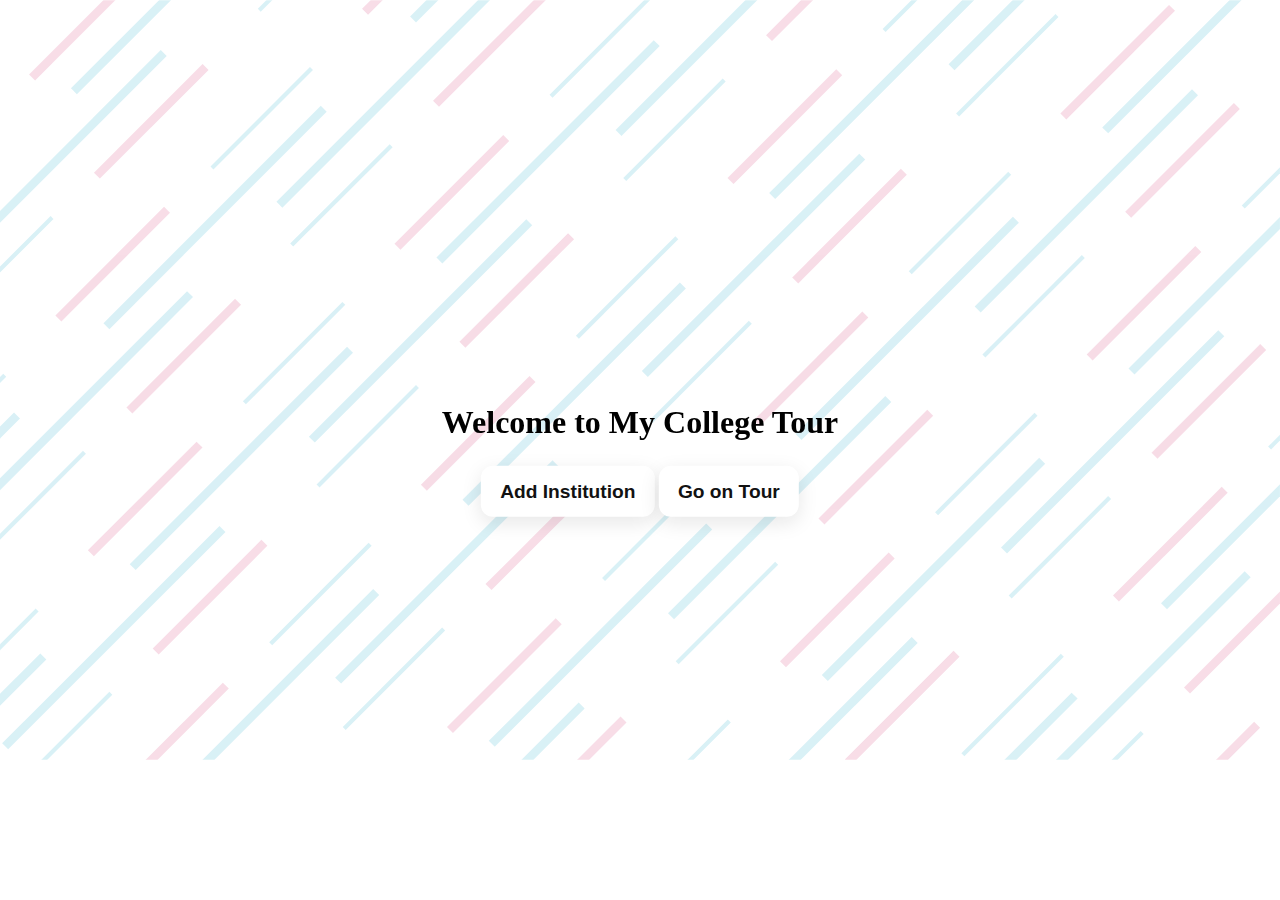
<file: index.html>
<!DOCTYPE html>
<html lang="en">
<head>
    <meta charset="UTF-8">
    <meta name="viewport" content="width=device-width, initial-scale=1.0">
    <title>Your Title</title>
    <!-- Link to your CSS file -->
    <link rel="stylesheet" type="text/css" href="index.css">
</head>
<body>
<svg version="1.1" id="home-anim" xmlns="http://www.w3.org/2000/svg" xmlns:xlink="http://www.w3.org/1999/xlink" x="0px" y="0px"
   viewBox="0 0 1820 1080" style="enable-background:new 0 0 1820 1080;" xml:space="preserve">

<g id="home">
  <defs>
    <rect id="masque" y="0.4" width="1820" height="1080"/>
  </defs>
  <clipPath id="cache">
    <use xlink:href="#masque"  style="overflow:visible;"/>
  </clipPath>
  <g id="light-blue">
    <line x1="630.8" y1="894.3" x2="476.3" y2="1048.8"/>
    <line x1="858.2" y1="823.9" x2="1012.7" y2="669.4"/>
    <line x1="1066.9" y1="458.2" x2="912.4" y2="612.7"/>
    <line x1="1294.3" y1="387.8" x2="1448.8" y2="233.3"/>
    <line x1="1503" y1="22.1" x2="1348.5" y2="176.6"/>
    <line x1="895.6" y1="1166.6" x2="1050.1" y2="1012.1"/>
    <line x1="1104.3" y1="800.9" x2="949.8" y2="955.4"/>
    <line x1="1331.7" y1="730.5" x2="1486.2" y2="576"/>
    <line x1="1540.4" y1="364.8" x2="1385.9" y2="519.3"/>
    <line x1="1767.8" y1="294.4" x2="1922.3" y2="139.9"/>
    <line x1="1976.5" y1="-71.3" x2="1822" y2="83.2"/>
    <line x1="1369.1" y1="1073.2" x2="1523.6" y2="918.7"/>
    <line x1="1577.8" y1="707.5" x2="1423.3" y2="862"/>
    <line x1="1805.2" y1="637.1" x2="1959.7" y2="482.6"/>
    <line x1="1624" y1="1041.4" x2="1469.4" y2="1195.9"/>
    <line x1="-134.7" y1="674.9" x2="19.8" y2="520.4"/>
    <line x1="74" y1="309.2" x2="-80.5" y2="463.7"/>
    <line x1="301.4" y1="238.8" x2="455.9" y2="84.3"/>
    <line x1="510.1" y1="-126.9" x2="355.6" y2="27.6"/>
    <line x1="-88.6" y1="1008.9" x2="65.9" y2="854.4"/>
    <line x1="120.1" y1="643.1" x2="-34.4" y2="797.7"/>
    <line x1="347.5" y1="572.8" x2="502" y2="418.3"/>
    <line x1="556.2" y1="207.1" x2="401.7" y2="361.6"/>
    <line x1="783.6" y1="136.7" x2="938.1" y2="-17.8"/>
    <line x1="157.6" y1="985.8" x2="3" y2="1140.3"/>
    <line x1="384.9" y1="915.5" x2="539.4" y2="760.9"/>
    <line x1="593.6" y1="549.7" x2="439.1" y2="704.3"/>
    <line x1="821" y1="479.4" x2="975.5" y2="324.9"/>
    <line x1="1029.7" y1="113.6" x2="875.2" y2="268.2"/>
    <line x1="1257.1" y1="43.3" x2="1411.6" y2="-111.2"/>
  </g>
  <g id="red">
    <line x1="794.4" y1="883.4" x2="639.8" y2="1037.9"/>
    <line x1="694.6" y1="834.8" x2="849.2" y2="680.3"/>
    <line x1="1230.4" y1="447.3" x2="1075.9" y2="601.8"/>
    <line x1="1130.7" y1="398.7" x2="1285.2" y2="244.2"/>
    <line x1="1666.5" y1="11.2" x2="1512" y2="165.7"/>
    <line x1="732" y1="1177.5" x2="886.6" y2="1023"/>
    <line x1="1267.9" y1="790" x2="1113.3" y2="944.5"/>
    <line x1="1168.1" y1="741.4" x2="1322.7" y2="586.9"/>
    <line x1="1703.9" y1="353.9" x2="1549.4" y2="508.4"/>
    <line x1="1604.2" y1="305.3" x2="1758.7" y2="150.8"/>
    <line x1="1205.5" y1="1084.1" x2="1360.1" y2="929.6"/>
    <line x1="1741.4" y1="696.5" x2="1586.8" y2="851.1"/>
    <line x1="1641.6" y1="648" x2="1796.2" y2="493.5"/>
    <line x1="1787.5" y1="1030.5" x2="1633" y2="1185"/>
    <line x1="1687.8" y1="981.9" x2="1842.3" y2="827.4"/>
    <line x1="200.1" y1="-44.4" x2="45.6" y2="110.1"/>
    <line x1="237.5" y1="298.3" x2="83" y2="452.8"/>
    <line x1="137.8" y1="249.7" x2="292.3" y2="95.2"/>
    <line x1="673.6" y1="-137.8" x2="519.1" y2="16.7"/>
    <line x1="283.7" y1="632.2" x2="129.2" y2="786.8"/>
    <line x1="184" y1="583.7" x2="338.5" y2="429.2"/>
    <line x1="719.8" y1="196.2" x2="565.2" y2="350.7"/>
    <line x1="620" y1="147.6" x2="774.6" y2="-6.9"/>
    <line x1="321.1" y1="974.9" x2="166.6" y2="1129.4"/>
    <line x1="221.4" y1="926.4" x2="375.9" y2="771.8"/>
    <line x1="757.2" y1="538.8" x2="602.7" y2="693.4"/>
    <line x1="657.5" y1="490.3" x2="812" y2="335.8"/>
    <line x1="1193.3" y1="102.7" x2="1038.7" y2="257.3"/>
    <line x1="1093.5" y1="54.2" x2="1248.1" y2="-100.3"/>
  </g>
  <g id="blue">
    <line x1="225.8" y1="1151" x2="534.9" y2="841.9"/>
    <line x1="827.1" y1="1003.3" x2="518" y2="1312.3"/>
    <line x1="661.9" y1="714.9" x2="971" y2="405.9"/>
    <line x1="1263.1" y1="567.2" x2="954.1" y2="876.3"/>
    <line x1="1098" y1="278.8" x2="1407.1" y2="-30.2"/>
    <line x1="1699.2" y1="131.1" x2="1390.2" y2="440.2"/>
    <line x1="699.3" y1="1057.6" x2="1008.4" y2="748.5"/>
    <line x1="1300.6" y1="909.9" x2="991.5" y2="1218.9"/>
    <line x1="1135.4" y1="621.5" x2="1444.5" y2="312.4"/>
    <line x1="1736.6" y1="473.8" x2="1427.6" y2="782.8"/>
    <line x1="1571.5" y1="185.4" x2="1880.6" y2="-123.6"/>
    <line x1="1172.8" y1="964.2" x2="1481.9" y2="655.1"/>
    <line x1="1774.1" y1="816.5" x2="1465" y2="1125.5"/>
    <line x1="1608.9" y1="528.1" x2="1918" y2="219"/>
    <line x1="1219" y1="1298.1" x2="1528" y2="989.1"/>
    <line x1="1655.1" y1="862" x2="1964.1" y2="553"/>
    <line x1="232.8" y1="75.5" x2="-76.2" y2="384.6"/>
    <line x1="270.2" y1="418.2" x2="-38.8" y2="727.3"/>
    <line x1="105.1" y1="129.8" x2="414.2" y2="-179.2"/>
    <line x1="706.3" y1="-17.9" x2="397.3" y2="291.2"/>
    <line x1="-284.8" y1="899.9" x2="24.2" y2="590.8"/>
    <line x1="316.4" y1="752.2" x2="7.3" y2="1061.2"/>
    <line x1="151.3" y1="463.8" x2="460.3" y2="154.7"/>
    <line x1="752.5" y1="316.1" x2="443.4" y2="625.1"/>
    <line x1="587.3" y1="27.7" x2="896.4" y2="-281.4"/>
    <line x1="1188.6" y1="-120" x2="879.5" y2="189"/>
    <line x1="-247.4" y1="1242.5" x2="61.6" y2="933.5"/>
    <line x1="188.7" y1="806.4" x2="497.7" y2="497.4"/>
    <line x1="789.9" y1="658.8" x2="480.8" y2="967.8"/>
    <line x1="624.8" y1="370.4" x2="933.8" y2="61.3"/>
    <line x1="1226" y1="222.7" x2="916.9" y2="531.7"/>
    <line x1="1662.1" y1="-213.4" x2="1353" y2="95.6"/>
  </g>
</g>
</svg>
<div class="content">
        <h1>Welcome to My College Tour</h1>

        <button id="addInstitutionBtn" class="button-35">Add Institution</button>
        <button id="goOnTourBtn" class="button-35">Go on Tour</button>
        </div>
        <script>
          document.getElementById("addInstitutionBtn").addEventListener("click", function() {
              window.location.href = "login.html";
          });
      </script>
</body>
</html>
</file>
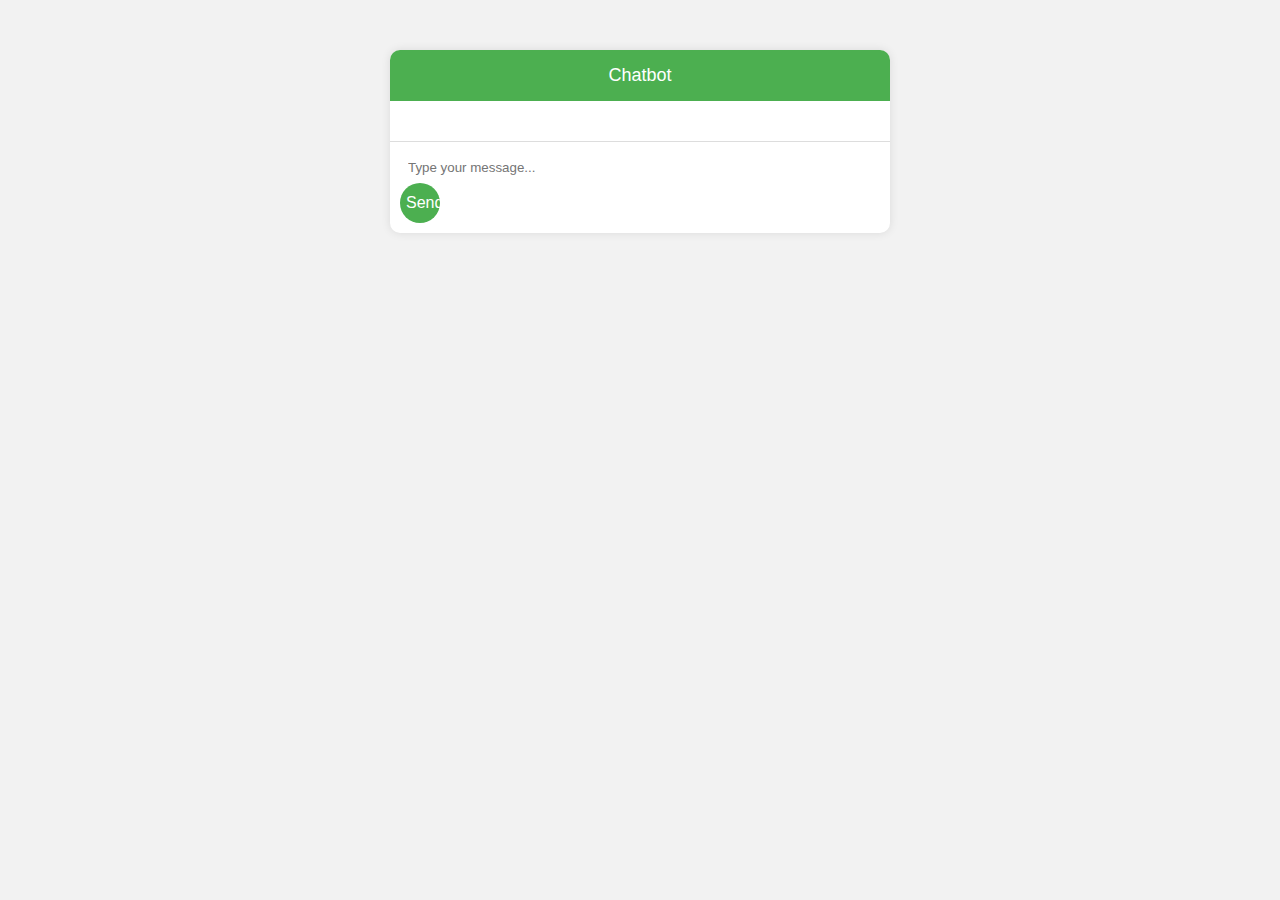
<file: chatinterface.html>
<!DOCTYPE html>
<html lang="en">
<head>
<meta charset="UTF-8">
<meta name="viewport" content="width=device-width, initial-scale=1.0">
<title>Chatbot</title>
<style>
    body {
        font-family: Arial, sans-serif;
        margin: 0;
        padding: 0;
        background-color: #f2f2f2;
    }
    
    .chat-container {
        max-width: 500px;
        margin: 50px auto;
        background-color: #fff;
        border-radius: 10px;
        box-shadow: 0 0 10px rgba(0, 0, 0, 0.1);
        overflow: hidden;
    }
    
    .chat-header {
        background-color: #4CAF50;
        color: #fff;
        padding: 15px;
        text-align: center;
        font-size: 18px;
    }
    
    .chat-messages {
        padding: 20px;
        overflow-y: scroll;
        max-height: 300px;
    }
    
    .chat-messages .message {
        margin-bottom: 10px;
    }
    
    .user-message {
        text-align: right;
    }
    
    .bot-message {
        text-align: left;
    }
    
    .message-content {
        padding: 10px 15px;
        border-radius: 20px;
        display: inline-block;
    }
    
    .user-message .message-content {
        background-color: #4CAF50;
        color: #fff;
    }
    
    .bot-message .message-content {
        background-color: #ddd;
    }
    
    .chat-input {
        padding: 10px;
        border-top: 1px solid #ddd;
    }
    
    .chat-input input[type="text"] {
        width: calc(100% - 20px);
        padding: 8px;
        border: none;
        border-radius: 20px;
        outline: none;
    }
    
    .chat-input button {
        width: 40px;
        height: 40px;
        border: none;
        border-radius: 50%;
        background-color: #4CAF50;
        color: #fff;
        font-size: 16px;
        cursor: pointer;
    }
</style>
</head>
<body>

<div class="chat-container">
    <div class="chat-header">Chatbot</div>
    <div class="chat-messages" id="chatMessages">
        <!-- Chat messages will be displayed here -->
    </div>
    <div class="chat-input">
        <input type="text" id="userInput" placeholder="Type your message...">
        <button onclick="sendMessage()">Send</button>
    </div>
</div>

<script>
    function sendMessage() {
        var userInput = document.getElementById("userInput").value;
        var chatMessages = document.getElementById("chatMessages");

        // User message
        var userMessageDiv = document.createElement("div");
        userMessageDiv.classList.add("message", "user-message");
        var userMessageContent = document.createElement("div");
        userMessageContent.classList.add("message-content");
        userMessageContent.textContent = userInput;
        userMessageDiv.appendChild(userMessageContent);
        chatMessages.appendChild(userMessageDiv);

        // Bot message (sample response)
        var botMessageDiv = document.createElement("div");
        bo
    }
</file>
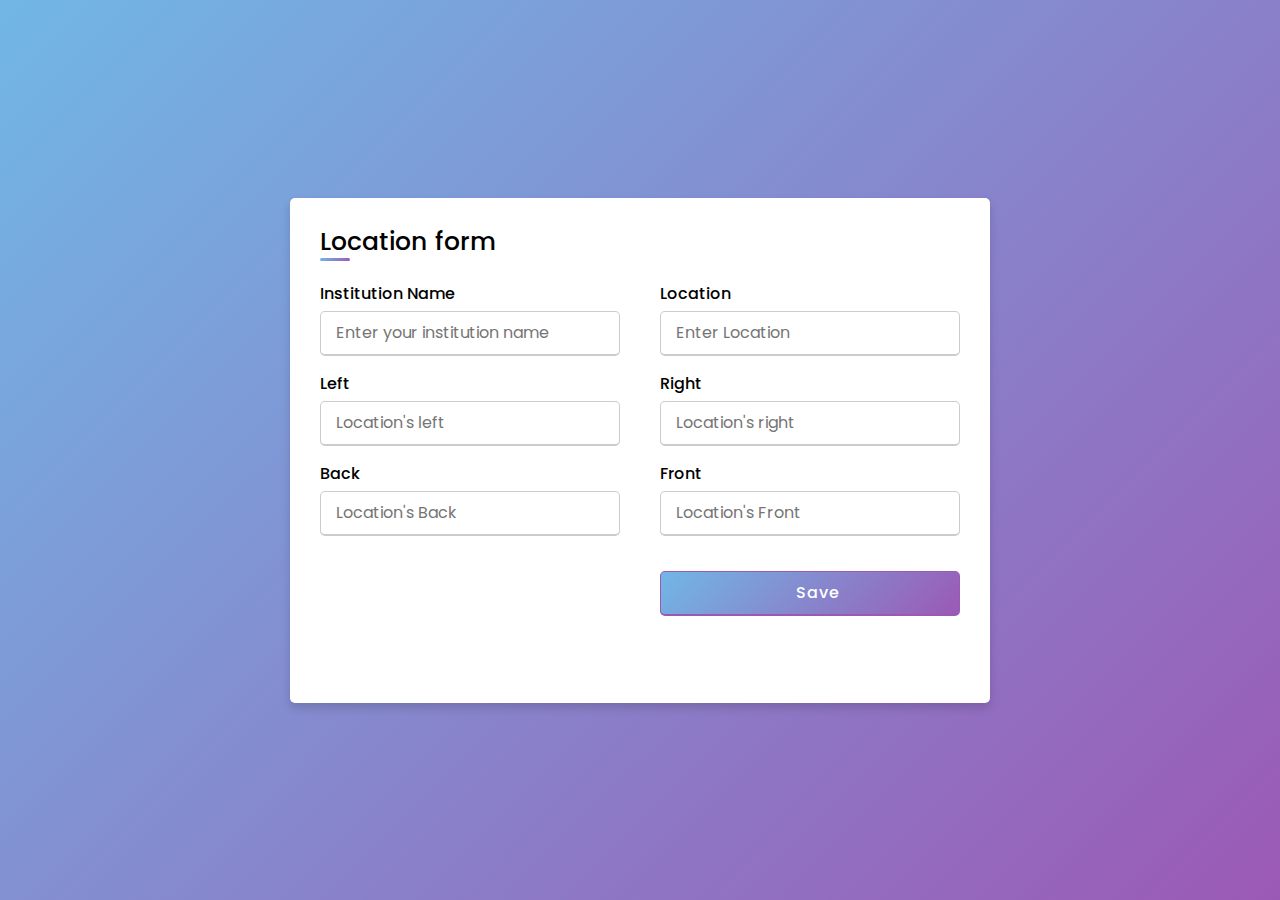
<file: form.html>
<!DOCTYPE html>
<!-- Created By CodingLab - www.codinglabweb.com -->
<html lang="en" dir="ltr">
  <head>
    <meta charset="UTF-8">
    <title> My College Tour</title>
    <link rel="stylesheet" href="form.css">
     <meta name="viewport" content="width=device-width, initial-scale=1.0">
   </head>
<body>
  <div class="container">
    <div class="title">Location form</div>
    <div class="content">
      <form action="#">
        <div class="user-details">
          <div class="input-box">
            <span class="details">Institution Name</span>
            <input type="text" placeholder="Enter your institution name" required>
          </div>
          <div class="input-box">
            <span class="details">Location</span>
            <input type="text" placeholder="Enter Location" required>
          </div>
          <div class="input-box">
            <span class="details">Left</span>
            <input type="text" placeholder="Location's left" required>
          </div>
          <div class="input-box">
            <span class="details">Right</span>
            <input type="text" placeholder="Location's right" required>
          </div>
          <div class="input-box">
            <span class="details">Back</span>
            <input type="text" placeholder="Location's Back" required>
          </div>
          <div class="input-box">
            <span class="details">Front</span>
            <input type="text" placeholder="Location's Front" required>
        <div class="button">
          <input type="submit" value="Save">
        </div>
      </form>
    </div>
  </div>

</body>
</html>
</file>
<file: index.css>
body, html {
    margin: 0;
    padding: 0;
    height: 100%;
    overflow: hidden;
}

.background {
    position: fixed;
    top: 0;
    left: 0;
    width: 100%;
    height: 100%;
    background: linear-gradient(to bottom, #00ffcc, #ff99cc);
    animation: animateBackground 20s linear infinite;
}

.content {
    position: absolute;
    top: 50%;
    left: 50%;
    transform: translate(-50%, -50%);
    text-align: center;
    z-index: 1;
    color: #AB20D5;
  
}

@keyframes animateBackground {
    0% { background-position: 0% 50%; }
    50% { background-position: 100% 50%; }
    100% { background-position: 0% 50%; }
}

#home {
    clip-path: url(#cache);
  
}

#red {
    fill: none;
    opacity: 0.15;
    stroke: #CE1B5F;
    stroke-width: 12;
    stroke-miterlimit:10;
    animation: show 4s;
    animation-fill-mode: forwards;
    animation-iteration-count: infinite;
    animation-timing-function: ease-in-out; 
}

#blue {
    fill: none;
    opacity: 0.15;
    stroke: #06A1C4;
    stroke-width: 12;
    stroke-miterlimit:10;
    animation: show 4s;
    animation-fill-mode: forwards;
    animation-iteration-count: infinite;
    animation-timing-function: ease-in-out;
}

#light-blue {
    fill: none;
    opacity: 0.15;
    stroke: #06A1C4;
    stroke-width: 6;
    stroke-miterlimit:10;
    stroke-dasharray: 200;
    stroke-dashoffset: 800;
    animation: draw 4s;
    animation-fill-mode: forwards;
    animation-iteration-count: infinite;
    animation-timing-function: ease-in-out;    
}

@keyframes draw {
    to {
        stroke-dashoffset: 0;
    }
}

@keyframes show {
    0% {
        opacity: 0.15;
    }
    50% {
        opacity: 0.2;
    }
    100% {
        opacity: 0.15;
    }
}

.button-35 {
    align-items: center;
    background-color: #fff;
    border-radius: 12px;
    box-shadow: transparent 0 0 0 3px, rgba(18, 18, 18, .1) 0 6px 20px;
    box-sizing: border-box;
    color: #121212;
    cursor: pointer;
    display: inline-flex;
    flex: 1 1 auto;
    font-family: Inter, sans-serif;
    font-size: 1.2rem;
    font-weight: 700;
    justify-content: center;
    line-height: 1;
    margin: 0;
    outline: none;
    padding: 1rem 1.2rem;
    text-align: center;
    text-decoration: none;
    transition: box-shadow .2s, -webkit-box-shadow .2s;
    white-space: nowrap;
    border: 0;
    user-select: none;
    -webkit-user-select: none;
    touch-action: manipulation;
}

.button-35:hover {
    box-shadow: #121212 0 0 0 3px, transparent 0 0 0 0;
}
h1 {
  --s: 0.1em;   /* the thickness of the line */
  --c: #5e243d; /* the color */
  
  color: #0000;
  padding-bottom: var(--s);
  background: 
    linear-gradient(90deg,var(--c) 50%,#000 0) calc(100% - var(--_p,0%))/200% 100%,
    linear-gradient(var(--c) 0 0) 0% 100%/var(--_p,0%) var(--s) no-repeat;
  -webkit-background-clip: text,padding-box;
          background-clip: text,padding-box;
  transition: 0.5s;
}
h1:hover {--_p: 100%}
</file>
<file: form.css>
@import url('https://fonts.googleapis.com/css2?family=Poppins:wght@200;300;400;500;600;700&display=swap');
*{
  margin: 0;
  padding: 0;
  box-sizing: border-box;
  font-family: 'Poppins',sans-serif;
}
body{
  height: 100vh;
  display: flex;
  justify-content: center;
  align-items: center;
  padding: 10px;
  background: linear-gradient(135deg, #71b7e6, #9b59b6);
}
.container{
  max-width: 700px;
  width: 100%;
  background-color: #fff;
  padding: 25px 30px;
  border-radius: 5px;
  box-shadow: 0 5px 10px rgba(0,0,0,0.15);
}
.container .title{
  font-size: 25px;
  font-weight: 500;
  position: relative;
}
.container .title::before{
  content: "";
  position: absolute;
  left: 0;
  bottom: 0;
  height: 3px;
  width: 30px;
  border-radius: 5px;
  background: linear-gradient(135deg, #71b7e6, #9b59b6);
}
.content form .user-details{
  display: flex;
  flex-wrap: wrap;
  justify-content: space-between;
  margin: 20px 0 12px 0;
}
form .user-details .input-box{
  margin-bottom: 15px;
  width: calc(100% / 2 - 20px);
}
form .input-box span.details{
  display: block;
  font-weight: 500;
  margin-bottom: 5px;
}
.user-details .input-box input{
  height: 45px;
  width: 100%;
  outline: none;
  font-size: 16px;
  border-radius: 5px;
  padding-left: 15px;
  border: 1px solid #ccc;
  border-bottom-width: 2px;
  transition: all 0.3s ease;
}
.user-details .input-box input:focus,
.user-details .input-box input:valid{
  border-color: #9b59b6;
}
 form .gender-details .gender-title{
  font-size: 20px;
  font-weight: 500;
 }
 form .category{
   display: flex;
   width: 80%;
   margin: 14px 0 ;
   justify-content: space-between;
 }
 form .category label{
   display: flex;
   align-items: center;
   cursor: pointer;
 }
 form .category label .dot{
  height: 18px;
  width: 18px;
  border-radius: 50%;
  margin-right: 10px;
  background: #d9d9d9;
  border: 5px solid transparent;
  transition: all 0.3s ease;
}
 #dot-1:checked ~ .category label .one,
 #dot-2:checked ~ .category label .two,
 #dot-3:checked ~ .category label .three{
   background: #9b59b6;
   border-color: #d9d9d9;
 }
 form input[type="radio"]{
   display: none;
 }
 form .button{
   height: 45px;
   margin: 35px 0
 }
 form .button input{
   height: 100%;
   width: 100%;
   border-radius: 5px;
   border: none;
   color: #fff;
   font-size: 18px;
   font-weight: 500;
   letter-spacing: 1px;
   cursor: pointer;
   transition: all 0.3s ease;
   background: linear-gradient(135deg, #71b7e6, #9b59b6);
 }
 form .button input:hover{
  /* transform: scale(0.99); */
  background: linear-gradient(-135deg, #71b7e6, #9b59b6);
  }
 @media(max-width: 584px){
 .container{
  max-width: 100%;
}
form .user-details .input-box{
    margin-bottom: 15px;
    width: 100%;
  }
  form .category{
    width: 100%;
  }
  .content form .user-details{
    max-height: 300px;
    overflow-y: scroll;
  }
  .user-details::-webkit-scrollbar{
    width: 5px;
  }
  }
  @media(max-width: 459px){
  .container .content .category{
    flex-direction: column;
  }
}
</file>
